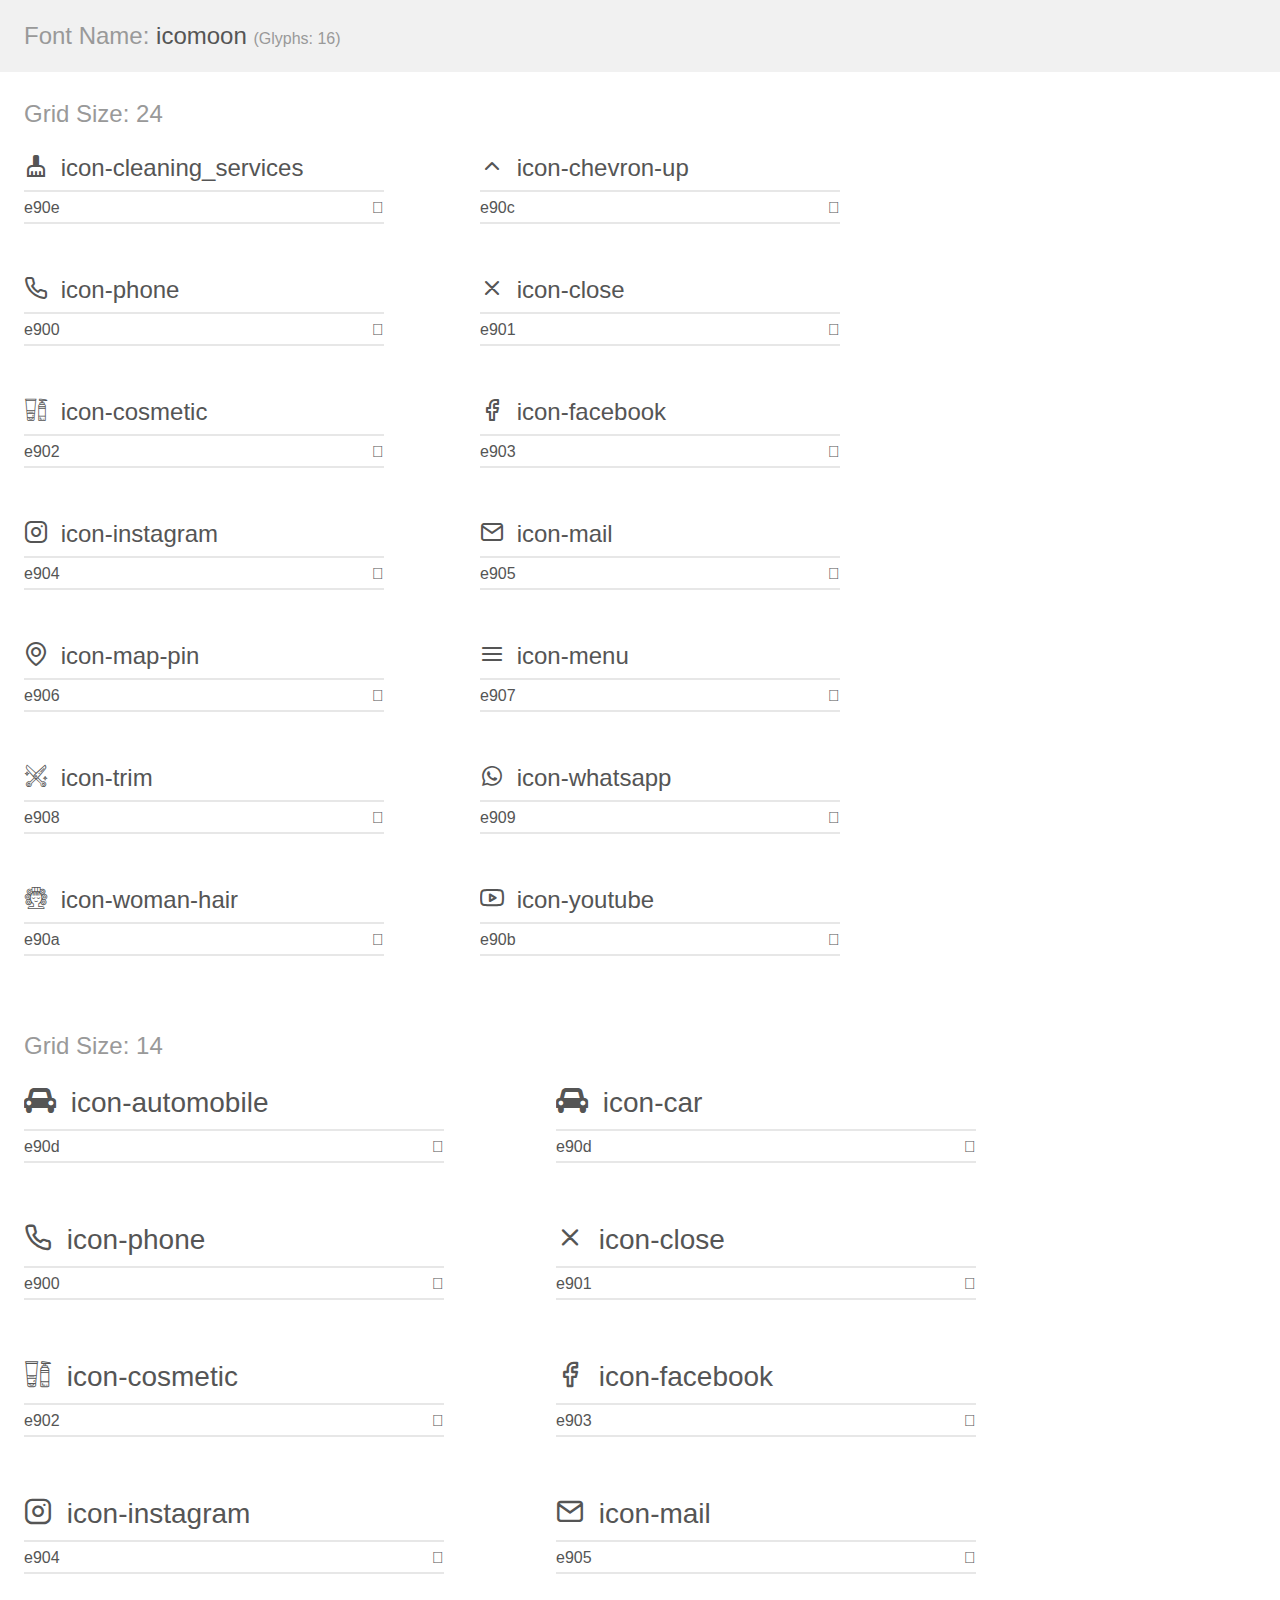
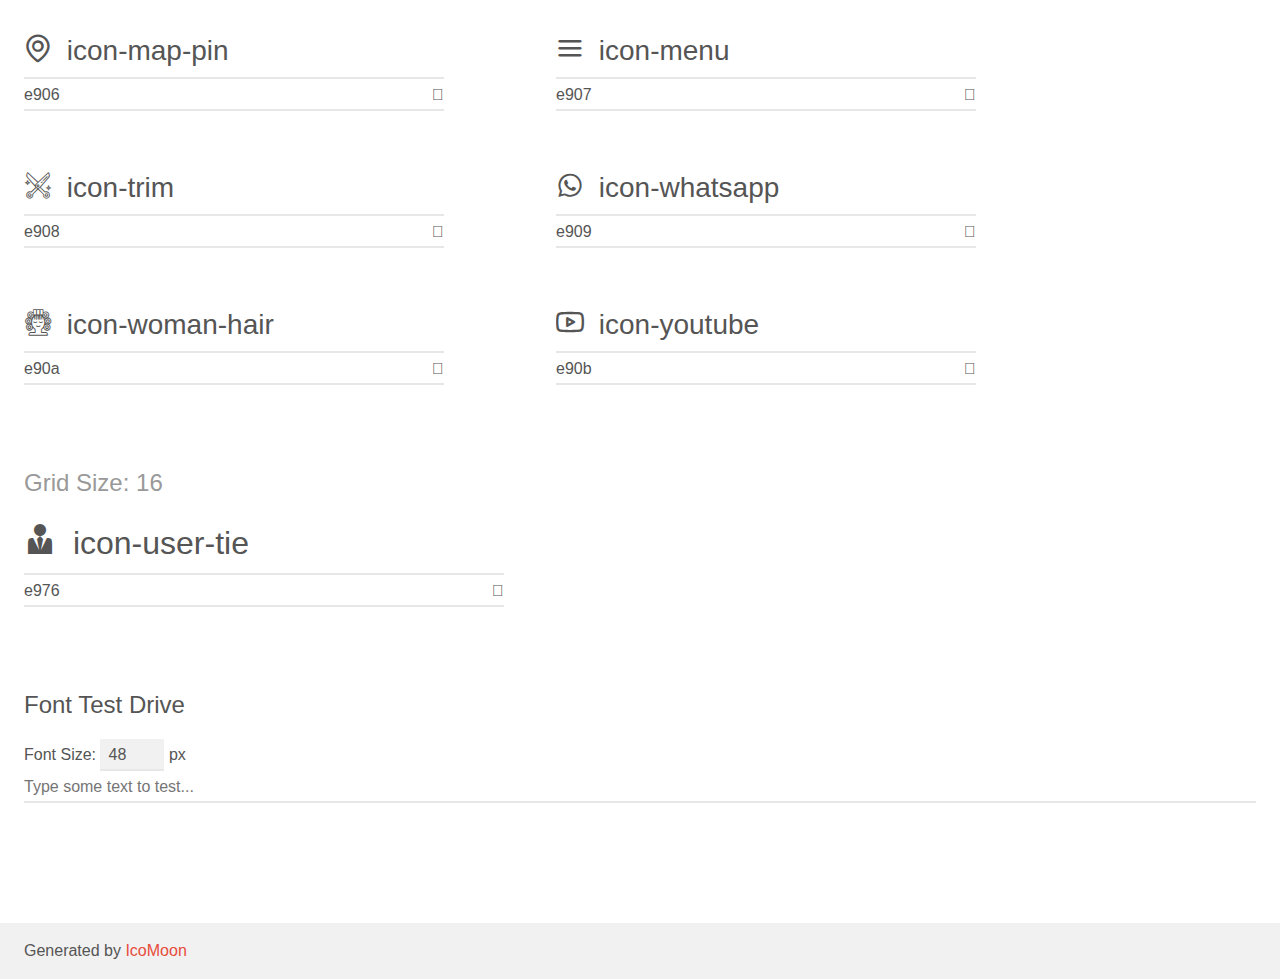
<file: Assets/fonts/demo.html>
<!doctype html>
<html>
<head>
    <meta charset="utf-8">
    <title>IcoMoon Demo</title>
    <meta name="description" content="An Icon Font Generated By IcoMoon.io">
    <meta name="viewport" content="width=device-width, initial-scale=1">
    <link rel="stylesheet" href="demo-files/demo.css">
    <link rel="stylesheet" href="style.css"></head>
<body>
    <div class="bgc1 clearfix">
        <h1 class="mhmm mvm"><span class="fgc1">Font Name:</span> icomoon <small class="fgc1">(Glyphs:&nbsp;16)</small></h1>
    </div>
    <div class="clearfix mhl ptl">
        <h1 class="mvm mtn fgc1">Grid Size: 24</h1>
        <div class="glyph fs1">
            <div class="clearfix bshadow0 pbs">
                <span class="icon-cleaning_services"></span>
                <span class="mls"> icon-cleaning_services</span>
            </div>
            <fieldset class="fs0 size1of1 clearfix hidden-false">
                <input type="text" readonly value="e90e" class="unit size1of2" />
                <input type="text" maxlength="1" readonly value="&#xe90e;" class="unitRight size1of2 talign-right" />
            </fieldset>
            <div class="fs0 bshadow0 clearfix hidden-true">
                <span class="unit pvs fgc1">liga: </span>
                <input type="text" readonly value="" class="liga unitRight" />
            </div>
        </div>
        <div class="glyph fs1">
            <div class="clearfix bshadow0 pbs">
                <span class="icon-chevron-up"></span>
                <span class="mls"> icon-chevron-up</span>
            </div>
            <fieldset class="fs0 size1of1 clearfix hidden-false">
                <input type="text" readonly value="e90c" class="unit size1of2" />
                <input type="text" maxlength="1" readonly value="&#xe90c;" class="unitRight size1of2 talign-right" />
            </fieldset>
            <div class="fs0 bshadow0 clearfix hidden-true">
                <span class="unit pvs fgc1">liga: </span>
                <input type="text" readonly value="" class="liga unitRight" />
            </div>
        </div>
        <div class="glyph fs1">
            <div class="clearfix bshadow0 pbs">
                <span class="icon-phone"></span>
                <span class="mls"> icon-phone</span>
            </div>
            <fieldset class="fs0 size1of1 clearfix hidden-false">
                <input type="text" readonly value="e900" class="unit size1of2" />
                <input type="text" maxlength="1" readonly value="&#xe900;" class="unitRight size1of2 talign-right" />
            </fieldset>
            <div class="fs0 bshadow0 clearfix hidden-true">
                <span class="unit pvs fgc1">liga: </span>
                <input type="text" readonly value="" class="liga unitRight" />
            </div>
        </div>
        <div class="glyph fs1">
            <div class="clearfix bshadow0 pbs">
                <span class="icon-close"></span>
                <span class="mls"> icon-close</span>
            </div>
            <fieldset class="fs0 size1of1 clearfix hidden-false">
                <input type="text" readonly value="e901" class="unit size1of2" />
                <input type="text" maxlength="1" readonly value="&#xe901;" class="unitRight size1of2 talign-right" />
            </fieldset>
            <div class="fs0 bshadow0 clearfix hidden-true">
                <span class="unit pvs fgc1">liga: </span>
                <input type="text" readonly value="" class="liga unitRight" />
            </div>
        </div>
        <div class="glyph fs1">
            <div class="clearfix bshadow0 pbs">
                <span class="icon-cosmetic"></span>
                <span class="mls"> icon-cosmetic</span>
            </div>
            <fieldset class="fs0 size1of1 clearfix hidden-false">
                <input type="text" readonly value="e902" class="unit size1of2" />
                <input type="text" maxlength="1" readonly value="&#xe902;" class="unitRight size1of2 talign-right" />
            </fieldset>
            <div class="fs0 bshadow0 clearfix hidden-true">
                <span class="unit pvs fgc1">liga: </span>
                <input type="text" readonly value="" class="liga unitRight" />
            </div>
        </div>
        <div class="glyph fs1">
            <div class="clearfix bshadow0 pbs">
                <span class="icon-facebook"></span>
                <span class="mls"> icon-facebook</span>
            </div>
            <fieldset class="fs0 size1of1 clearfix hidden-false">
                <input type="text" readonly value="e903" class="unit size1of2" />
                <input type="text" maxlength="1" readonly value="&#xe903;" class="unitRight size1of2 talign-right" />
            </fieldset>
            <div class="fs0 bshadow0 clearfix hidden-true">
                <span class="unit pvs fgc1">liga: </span>
                <input type="text" readonly value="" class="liga unitRight" />
            </div>
        </div>
        <div class="glyph fs1">
            <div class="clearfix bshadow0 pbs">
                <span class="icon-instagram"></span>
                <span class="mls"> icon-instagram</span>
            </div>
            <fieldset class="fs0 size1of1 clearfix hidden-false">
                <input type="text" readonly value="e904" class="unit size1of2" />
                <input type="text" maxlength="1" readonly value="&#xe904;" class="unitRight size1of2 talign-right" />
            </fieldset>
            <div class="fs0 bshadow0 clearfix hidden-true">
                <span class="unit pvs fgc1">liga: </span>
                <input type="text" readonly value="" class="liga unitRight" />
            </div>
        </div>
        <div class="glyph fs1">
            <div class="clearfix bshadow0 pbs">
                <span class="icon-mail"></span>
                <span class="mls"> icon-mail</span>
            </div>
            <fieldset class="fs0 size1of1 clearfix hidden-false">
                <input type="text" readonly value="e905" class="unit size1of2" />
                <input type="text" maxlength="1" readonly value="&#xe905;" class="unitRight size1of2 talign-right" />
            </fieldset>
            <div class="fs0 bshadow0 clearfix hidden-true">
                <span class="unit pvs fgc1">liga: </span>
                <input type="text" readonly value="" class="liga unitRight" />
            </div>
        </div>
        <div class="glyph fs1">
            <div class="clearfix bshadow0 pbs">
                <span class="icon-map-pin"></span>
                <span class="mls"> icon-map-pin</span>
            </div>
            <fieldset class="fs0 size1of1 clearfix hidden-false">
                <input type="text" readonly value="e906" class="unit size1of2" />
                <input type="text" maxlength="1" readonly value="&#xe906;" class="unitRight size1of2 talign-right" />
            </fieldset>
            <div class="fs0 bshadow0 clearfix hidden-true">
                <span class="unit pvs fgc1">liga: </span>
                <input type="text" readonly value="" class="liga unitRight" />
            </div>
        </div>
        <div class="glyph fs1">
            <div class="clearfix bshadow0 pbs">
                <span class="icon-menu"></span>
                <span class="mls"> icon-menu</span>
            </div>
            <fieldset class="fs0 size1of1 clearfix hidden-false">
                <input type="text" readonly value="e907" class="unit size1of2" />
                <input type="text" maxlength="1" readonly value="&#xe907;" class="unitRight size1of2 talign-right" />
            </fieldset>
            <div class="fs0 bshadow0 clearfix hidden-true">
                <span class="unit pvs fgc1">liga: </span>
                <input type="text" readonly value="" class="liga unitRight" />
            </div>
        </div>
        <div class="glyph fs1">
            <div class="clearfix bshadow0 pbs">
                <span class="icon-trim"></span>
                <span class="mls"> icon-trim</span>
            </div>
            <fieldset class="fs0 size1of1 clearfix hidden-false">
                <input type="text" readonly value="e908" class="unit size1of2" />
                <input type="text" maxlength="1" readonly value="&#xe908;" class="unitRight size1of2 talign-right" />
            </fieldset>
            <div class="fs0 bshadow0 clearfix hidden-true">
                <span class="unit pvs fgc1">liga: </span>
                <input type="text" readonly value="" class="liga unitRight" />
            </div>
        </div>
        <div class="glyph fs1">
            <div class="clearfix bshadow0 pbs">
                <span class="icon-whatsapp"></span>
                <span class="mls"> icon-whatsapp</span>
            </div>
            <fieldset class="fs0 size1of1 clearfix hidden-false">
                <input type="text" readonly value="e909" class="unit size1of2" />
                <input type="text" maxlength="1" readonly value="&#xe909;" class="unitRight size1of2 talign-right" />
            </fieldset>
            <div class="fs0 bshadow0 clearfix hidden-true">
                <span class="unit pvs fgc1">liga: </span>
                <input type="text" readonly value="" class="liga unitRight" />
            </div>
        </div>
        <div class="glyph fs1">
            <div class="clearfix bshadow0 pbs">
                <span class="icon-woman-hair"></span>
                <span class="mls"> icon-woman-hair</span>
            </div>
            <fieldset class="fs0 size1of1 clearfix hidden-false">
                <input type="text" readonly value="e90a" class="unit size1of2" />
                <input type="text" maxlength="1" readonly value="&#xe90a;" class="unitRight size1of2 talign-right" />
            </fieldset>
            <div class="fs0 bshadow0 clearfix hidden-true">
                <span class="unit pvs fgc1">liga: </span>
                <input type="text" readonly value="" class="liga unitRight" />
            </div>
        </div>
        <div class="glyph fs1">
            <div class="clearfix bshadow0 pbs">
                <span class="icon-youtube"></span>
                <span class="mls"> icon-youtube</span>
            </div>
            <fieldset class="fs0 size1of1 clearfix hidden-false">
                <input type="text" readonly value="e90b" class="unit size1of2" />
                <input type="text" maxlength="1" readonly value="&#xe90b;" class="unitRight size1of2 talign-right" />
            </fieldset>
            <div class="fs0 bshadow0 clearfix hidden-true">
                <span class="unit pvs fgc1">liga: </span>
                <input type="text" readonly value="" class="liga unitRight" />
            </div>
        </div>
    </div>
    <div class="clearfix mhl ptl">
        <h1 class="mvm mtn fgc1">Grid Size: 14</h1>
        <div class="glyph fs2">
            <div class="clearfix bshadow0 pbs">
                <span class="icon-automobile"></span>
                <span class="mls"> icon-automobile</span>
            </div>
            <fieldset class="fs0 size1of1 clearfix hidden-false">
                <input type="text" readonly value="e90d" class="unit size1of2" />
                <input type="text" maxlength="1" readonly value="&#xe90d;" class="unitRight size1of2 talign-right" />
            </fieldset>
            <div class="fs0 bshadow0 clearfix hidden-true">
                <span class="unit pvs fgc1">liga: </span>
                <input type="text" readonly value="" class="liga unitRight" />
            </div>
        </div>
        <div class="glyph fs2">
            <div class="clearfix bshadow0 pbs">
                <span class="icon-car"></span>
                <span class="mls"> icon-car</span>
            </div>
            <fieldset class="fs0 size1of1 clearfix hidden-false">
                <input type="text" readonly value="e90d" class="unit size1of2" />
                <input type="text" maxlength="1" readonly value="&#xe90d;" class="unitRight size1of2 talign-right" />
            </fieldset>
            <div class="fs0 bshadow0 clearfix hidden-true">
                <span class="unit pvs fgc1">liga: </span>
                <input type="text" readonly value="" class="liga unitRight" />
            </div>
        </div>
        <div class="glyph fs2">
            <div class="clearfix bshadow0 pbs">
                <span class="icon-phone"></span>
                <span class="mls"> icon-phone</span>
            </div>
            <fieldset class="fs0 size1of1 clearfix hidden-false">
                <input type="text" readonly value="e900" class="unit size1of2" />
                <input type="text" maxlength="1" readonly value="&#xe900;" class="unitRight size1of2 talign-right" />
            </fieldset>
            <div class="fs0 bshadow0 clearfix hidden-true">
                <span class="unit pvs fgc1">liga: </span>
                <input type="text" readonly value="" class="liga unitRight" />
            </div>
        </div>
        <div class="glyph fs2">
            <div class="clearfix bshadow0 pbs">
                <span class="icon-close"></span>
                <span class="mls"> icon-close</span>
            </div>
            <fieldset class="fs0 size1of1 clearfix hidden-false">
                <input type="text" readonly value="e901" class="unit size1of2" />
                <input type="text" maxlength="1" readonly value="&#xe901;" class="unitRight size1of2 talign-right" />
            </fieldset>
            <div class="fs0 bshadow0 clearfix hidden-true">
                <span class="unit pvs fgc1">liga: </span>
                <input type="text" readonly value="" class="liga unitRight" />
            </div>
        </div>
        <div class="glyph fs2">
            <div class="clearfix bshadow0 pbs">
                <span class="icon-cosmetic"></span>
                <span class="mls"> icon-cosmetic</span>
            </div>
            <fieldset class="fs0 size1of1 clearfix hidden-false">
                <input type="text" readonly value="e902" class="unit size1of2" />
                <input type="text" maxlength="1" readonly value="&#xe902;" class="unitRight size1of2 talign-right" />
            </fieldset>
            <div class="fs0 bshadow0 clearfix hidden-true">
                <span class="unit pvs fgc1">liga: </span>
                <input type="text" readonly value="" class="liga unitRight" />
            </div>
        </div>
        <div class="glyph fs2">
            <div class="clearfix bshadow0 pbs">
                <span class="icon-facebook"></span>
                <span class="mls"> icon-facebook</span>
            </div>
            <fieldset class="fs0 size1of1 clearfix hidden-false">
                <input type="text" readonly value="e903" class="unit size1of2" />
                <input type="text" maxlength="1" readonly value="&#xe903;" class="unitRight size1of2 talign-right" />
            </fieldset>
            <div class="fs0 bshadow0 clearfix hidden-true">
                <span class="unit pvs fgc1">liga: </span>
                <input type="text" readonly value="" class="liga unitRight" />
            </div>
        </div>
        <div class="glyph fs2">
            <div class="clearfix bshadow0 pbs">
                <span class="icon-instagram"></span>
                <span class="mls"> icon-instagram</span>
            </div>
            <fieldset class="fs0 size1of1 clearfix hidden-false">
                <input type="text" readonly value="e904" class="unit size1of2" />
                <input type="text" maxlength="1" readonly value="&#xe904;" class="unitRight size1of2 talign-right" />
            </fieldset>
            <div class="fs0 bshadow0 clearfix hidden-true">
                <span class="unit pvs fgc1">liga: </span>
                <input type="text" readonly value="" class="liga unitRight" />
            </div>
        </div>
        <div class="glyph fs2">
            <div class="clearfix bshadow0 pbs">
                <span class="icon-mail"></span>
                <span class="mls"> icon-mail</span>
            </div>
            <fieldset class="fs0 size1of1 clearfix hidden-false">
                <input type="text" readonly value="e905" class="unit size1of2" />
                <input type="text" maxlength="1" readonly value="&#xe905;" class="unitRight size1of2 talign-right" />
            </fieldset>
            <div class="fs0 bshadow0 clearfix hidden-true">
                <span class="unit pvs fgc1">liga: </span>
                <input type="text" readonly value="" class="liga unitRight" />
            </div>
        </div>
        <div class="glyph fs2">
            <div class="clearfix bshadow0 pbs">
                <span class="icon-map-pin"></span>
                <span class="mls"> icon-map-pin</span>
            </div>
            <fieldset class="fs0 size1of1 clearfix hidden-false">
                <input type="text" readonly value="e906" class="unit size1of2" />
                <input type="text" maxlength="1" readonly value="&#xe906;" class="unitRight size1of2 talign-right" />
            </fieldset>
            <div class="fs0 bshadow0 clearfix hidden-true">
                <span class="unit pvs fgc1">liga: </span>
                <input type="text" readonly value="" class="liga unitRight" />
            </div>
        </div>
        <div class="glyph fs2">
            <div class="clearfix bshadow0 pbs">
                <span class="icon-menu"></span>
                <span class="mls"> icon-menu</span>
            </div>
            <fieldset class="fs0 size1of1 clearfix hidden-false">
                <input type="text" readonly value="e907" class="unit size1of2" />
                <input type="text" maxlength="1" readonly value="&#xe907;" class="unitRight size1of2 talign-right" />
            </fieldset>
            <div class="fs0 bshadow0 clearfix hidden-true">
                <span class="unit pvs fgc1">liga: </span>
                <input type="text" readonly value="" class="liga unitRight" />
            </div>
        </div>
        <div class="glyph fs2">
            <div class="clearfix bshadow0 pbs">
                <span class="icon-trim"></span>
                <span class="mls"> icon-trim</span>
            </div>
            <fieldset class="fs0 size1of1 clearfix hidden-false">
                <input type="text" readonly value="e908" class="unit size1of2" />
                <input type="text" maxlength="1" readonly value="&#xe908;" class="unitRight size1of2 talign-right" />
            </fieldset>
            <div class="fs0 bshadow0 clearfix hidden-true">
                <span class="unit pvs fgc1">liga: </span>
                <input type="text" readonly value="" class="liga unitRight" />
            </div>
        </div>
        <div class="glyph fs2">
            <div class="clearfix bshadow0 pbs">
                <span class="icon-whatsapp"></span>
                <span class="mls"> icon-whatsapp</span>
            </div>
            <fieldset class="fs0 size1of1 clearfix hidden-false">
                <input type="text" readonly value="e909" class="unit size1of2" />
                <input type="text" maxlength="1" readonly value="&#xe909;" class="unitRight size1of2 talign-right" />
            </fieldset>
            <div class="fs0 bshadow0 clearfix hidden-true">
                <span class="unit pvs fgc1">liga: </span>
                <input type="text" readonly value="" class="liga unitRight" />
            </div>
        </div>
        <div class="glyph fs2">
            <div class="clearfix bshadow0 pbs">
                <span class="icon-woman-hair"></span>
                <span class="mls"> icon-woman-hair</span>
            </div>
            <fieldset class="fs0 size1of1 clearfix hidden-false">
                <input type="text" readonly value="e90a" class="unit size1of2" />
                <input type="text" maxlength="1" readonly value="&#xe90a;" class="unitRight size1of2 talign-right" />
            </fieldset>
            <div class="fs0 bshadow0 clearfix hidden-true">
                <span class="unit pvs fgc1">liga: </span>
                <input type="text" readonly value="" class="liga unitRight" />
            </div>
        </div>
        <div class="glyph fs2">
            <div class="clearfix bshadow0 pbs">
                <span class="icon-youtube"></span>
                <span class="mls"> icon-youtube</span>
            </div>
            <fieldset class="fs0 size1of1 clearfix hidden-false">
                <input type="text" readonly value="e90b" class="unit size1of2" />
                <input type="text" maxlength="1" readonly value="&#xe90b;" class="unitRight size1of2 talign-right" />
            </fieldset>
            <div class="fs0 bshadow0 clearfix hidden-true">
                <span class="unit pvs fgc1">liga: </span>
                <input type="text" readonly value="" class="liga unitRight" />
            </div>
        </div>
    </div>
    <div class="clearfix mhl ptl">
        <h1 class="mvm mtn fgc1">Grid Size: 16</h1>
        <div class="glyph fs3">
            <div class="clearfix bshadow0 pbs">
                <span class="icon-user-tie"></span>
                <span class="mls"> icon-user-tie</span>
            </div>
            <fieldset class="fs0 size1of1 clearfix hidden-false">
                <input type="text" readonly value="e976" class="unit size1of2" />
                <input type="text" maxlength="1" readonly value="&#xe976;" class="unitRight size1of2 talign-right" />
            </fieldset>
            <div class="fs0 bshadow0 clearfix hidden-true">
                <span class="unit pvs fgc1">liga: </span>
                <input type="text" readonly value="user-tie, user5" class="liga unitRight" />
            </div>
        </div>
    </div>

    <!--[if gt IE 8]><!-->
    <div class="mhl clearfix mbl">
        <h1>Font Test Drive</h1>
        <label>
            Font Size: <input id="fontSize" type="number" class="textbox0 mbm"
            min="8" value="48" />
            px
        </label>
        <input id="testText" type="text" class="phl size1of1 mvl"
        placeholder="Type some text to test..." value=""/>
        <div id="testDrive" class="icon-" style="font-family: icomoon">&nbsp;
        </div>
    </div>
    <!--<![endif]-->
    <div class="bgc1 clearfix">
        <p class="mhl">Generated by <a href="https://icomoon.io/app">IcoMoon</a></p>
    </div>

    <script src="demo-files/demo.js"></script>
</body>
</html>
</file>
<file: Assets/fonts/demo-files/demo.css>
body {
  padding: 0;
  margin: 0;
  font-family: sans-serif;
  font-size: 1em;
  line-height: 1.5;
  color: #555;
  background: #fff;
}
h1 {
  font-size: 1.5em;
  font-weight: normal;
}
small {
  font-size: .66666667em;
}
a {
  color: #e74c3c;
  text-decoration: none;
}
a:hover, a:focus {
  box-shadow: 0 1px #e74c3c;
}
.bshadow0, input {
  box-shadow: inset 0 -2px #e7e7e7;
}
input:hover {
  box-shadow: inset 0 -2px #ccc;
}
input, fieldset {
  font-family: sans-serif;
  font-size: 1em;
  margin: 0;
  padding: 0;
  border: 0;
}
input {
  color: inherit;
  line-height: 1.5;
  height: 1.5em;
  padding: .25em 0;
}
input:focus {
  outline: none;
  box-shadow: inset 0 -2px #449fdb;
}
.glyph {
  font-size: 16px;
  width: 15em;
  padding-bottom: 1em;
  margin-right: 4em;
  margin-bottom: 1em;
  float: left;
  overflow: hidden;
}
.liga {
  width: 80%;
  width: calc(100% - 2.5em);
}
.talign-right {
  text-align: right;
}
.talign-center {
  text-align: center;
}
.bgc1 {
  background: #f1f1f1;
}
.fgc1 {
  color: #999;
}
.fgc0 {
  color: #000;
}
p {
  margin-top: 1em;
  margin-bottom: 1em;
}
.mvm {
  margin-top: .75em;
  margin-bottom: .75em;
}
.mtn {
  margin-top: 0;
}
.mtl, .mal {
  margin-top: 1.5em;
}
.mbl, .mal {
  margin-bottom: 1.5em;
}
.mal, .mhl {
  margin-left: 1.5em;
  margin-right: 1.5em;
}
.mhmm {
  margin-left: 1em;
  margin-right: 1em;
}
.mls {
  margin-left: .25em;
}
.ptl {
  padding-top: 1.5em;
}
.pbs, .pvs {
  padding-bottom: .25em;
}
.pvs, .pts {
  padding-top: .25em;
}
.unit {
  float: left;
}
.unitRight {
  float: right;
}
.size1of2 {
  width: 50%;
}
.size1of1 {
  width: 100%;
}
.clearfix:before, .clearfix:after {
  content: " ";
  display: table;
}
.clearfix:after {
  clear: both;
}
.hidden-true {
  display: none;
}
.textbox0 {
  width: 3em;
  background: #f1f1f1;
  padding: .25em .5em;
  line-height: 1.5;
  height: 1.5em;
}
#testDrive {
  display: block;
  padding-top: 24px;
  line-height: 1.5;
}
.fs0 {
  font-size: 16px;
}
.fs1 {
  font-size: 24px;
}
.fs2 {
  font-size: 28px;
}
.fs3 {
  font-size: 32px;
}
</file>
<file: Assets/fonts/style.css>
@font-face {
  font-family: 'icomoon';
  src:  url('fonts/icomoon.eot?gn0lyp');
  src:  url('fonts/icomoon.eot?gn0lyp#iefix') format('embedded-opentype'),
    url('fonts/icomoon.ttf?gn0lyp') format('truetype'),
    url('fonts/icomoon.woff?gn0lyp') format('woff'),
    url('fonts/icomoon.svg?gn0lyp#icomoon') format('svg');
  font-weight: normal;
  font-style: normal;
  font-display: block;
}

[class^="icon-"], [class*=" icon-"] {
  /* use !important to prevent issues with browser extensions that change fonts */
  font-family: 'icomoon' !important;
  speak: never;
  font-style: normal;
  font-weight: normal;
  font-variant: normal;
  text-transform: none;
  line-height: 1;

  /* Better Font Rendering =========== */
  -webkit-font-smoothing: antialiased;
  -moz-osx-font-smoothing: grayscale;
}

.icon-cleaning_services:before {
  content: "\e90e";
}
.icon-chevron-up:before {
  content: "\e90c";
}
.icon-phone:before {
  content: "\e900";
}
.icon-close:before {
  content: "\e901";
}
.icon-cosmetic:before {
  content: "\e902";
}
.icon-facebook:before {
  content: "\e903";
}
.icon-instagram:before {
  content: "\e904";
}
.icon-mail:before {
  content: "\e905";
}
.icon-map-pin:before {
  content: "\e906";
}
.icon-menu:before {
  content: "\e907";
}
.icon-trim:before {
  content: "\e908";
}
.icon-whatsapp:before {
  content: "\e909";
}
.icon-woman-hair:before {
  content: "\e90a";
}
.icon-youtube:before {
  content: "\e90b";
}
.icon-automobile:before {
  content: "\e90d";
}
.icon-car:before {
  content: "\e90d";
}
.icon-phone:before {
  content: "\e900";
}
.icon-close:before {
  content: "\e901";
}
.icon-cosmetic:before {
  content: "\e902";
}
.icon-facebook:before {
  content: "\e903";
}
.icon-instagram:before {
  content: "\e904";
}
.icon-mail:before {
  content: "\e905";
}
.icon-map-pin:before {
  content: "\e906";
}
.icon-menu:before {
  content: "\e907";
}
.icon-trim:before {
  content: "\e908";
}
.icon-whatsapp:before {
  content: "\e909";
}
.icon-woman-hair:before {
  content: "\e90a";
}
.icon-youtube:before {
  content: "\e90b";
}
.icon-user-tie:before {
  content: "\e976";
}
</file>
